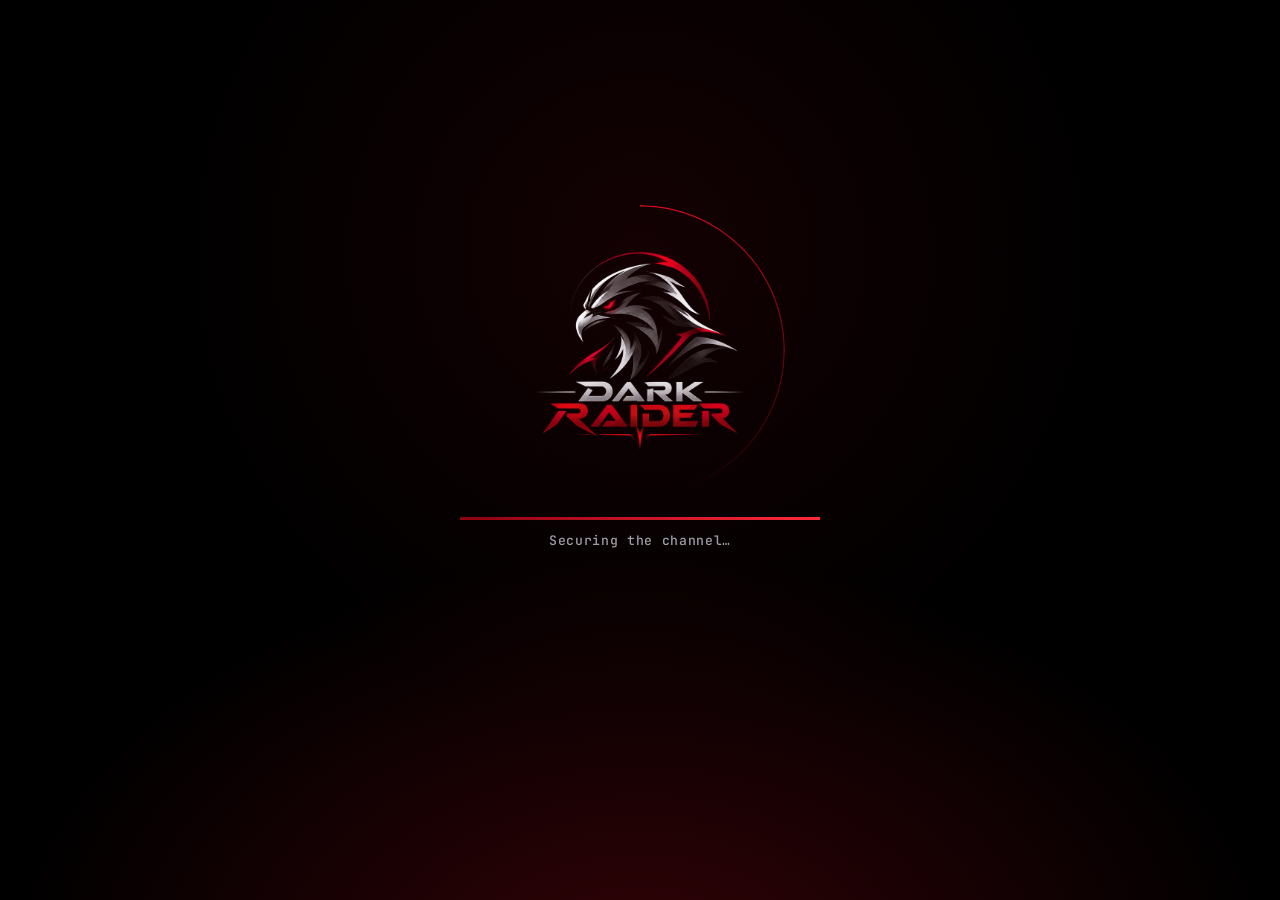
<file: index.html>
<!doctype html><html lang="en" class="locked"><head><meta charset="utf-8"><meta name="viewport" content="width=device-width,initial-scale=1">
<meta name="theme-color" content="#050506"><meta name="robots" content="noindex,nofollow"><link rel="icon" href="favicon.ico" sizes="any"><link rel="icon" type="image/png" sizes="32x32" href="assets/favicon-32.png"><link rel="icon" type="image/png" sizes="192x192" href="assets/favicon-192.png"><link rel="apple-touch-icon" href="assets/apple-touch-icon.png">
<link rel="preconnect" href="https://fonts.googleapis.com"><link rel="preconnect" href="https://fonts.gstatic.com" crossorigin>
<link href="https://fonts.googleapis.com/css2?family=Chakra+Petch:wght@500;600;700&family=Manrope:wght@400;500;600;700&family=JetBrains+Mono:wght@400;500&display=swap" rel="stylesheet">
<link rel="stylesheet" href="css/style.css">
<title>Dark Raider HQ</title>
<meta name="description" content="Private control room for the Dark Raider server.">
</head>
<body data-page="home"><main>
<section class="hero"><div class="wrap">
 <div class="hero-copy">
  <img class="hero-logo" src="assets/logo.png" alt="Dark Raider emblem">
  <span class="pill" data-status><span class="dot"></span><span data-status-text>Checking…</span></span>
  <h1>Welcome back, raider.</h1>
  <p class="lead">Our private control room. Check on the bot, run team mode and keep the soundboard in line.</p>
  <div class="btns"><a class="btn primary" href="control.html">Open control panel</a><a class="btn" href="commands.html">Commands</a></div>
 </div>
 <div class="hud" data-state="unknown" aria-label="Live bot summary">
  <div class="radar" aria-hidden="true"><i></i><i></i><i></i></div>
  <div class="hud-top"><span class="live"><span class="dot"></span><span data-status-text>Checking…</span></span><span data-stat="checked"></span></div>
  <div class="hud-nums"><div><b data-stat="servers">–</b><span>Servers</span></div><div><b data-stat="online">–</b><span>Members online</span></div></div>
  <div class="meter" role="img" aria-label="Share of members online"><span data-bar></span></div>
  <p class="meter-label"><span data-stat="pct">–</span>% of <span data-stat="members">–</span> members are online</p>
  <dl class="hud-foot"><div><dt>Status</dt><dd data-status-text>–</dd></div><div><dt>Latency</dt><dd data-stat="ping">–</dd></div><div><dt>Uptime</dt><dd data-stat="uptime">–</dd></div></dl>
 </div>
</div></section>

<section style="padding-top:20px"><div class="wrap"><div class="bento">
 <a class="card go" href="control.html"><span class="ic">🎛️</span><h3>Control center</h3><p>Message channels, team mode and soundboard blocks.</p></a>
 <a class="card go" href="commands.html"><span class="ic">⌨️</span><h3>Commands</h3><p>Search every command and copy it in one click.</p></a>
 <a class="card go" href="docs.html"><span class="ic">📖</span><h3>Docs</h3><p>Setup notes, permissions and troubleshooting.</p></a>
</div></div></section>

<section id="features"><div class="wrap">
 <div class="sec-head"><h2>What the bot does</h2><p>Everything Dark Raider handles for our server.</p></div>
 <div class="bento" id="features-grid"></div>
</div></section>

<section id="team" style="padding-top:20px"><div class="wrap">
 <div class="sec-head"><h2>FPS team mode in four steps</h2><p>Split one voice channel into two private squads, then merge everyone back when the match ends. Admin only.</p></div>
 <div class="flow">
  <div><h3>Pick the channel</h3><p><code>/team setup</code> links the voice channel you play in.</p></div>
  <div><h3>Assign players</h3><p><code>/team assign</code>, or <code>/team panel on</code> so players choose.</p></div>
  <div><h3>Go live</h3><p><code>/team on</code> creates two private channels and moves each team.</p></div>
  <div><h3>Match over</h3><p><code>/team off</code> moves everyone back and deletes the temp channels.</p></div>
 </div>
</div></section>
</main>
<script src="js/config.js"></script><script src="js/data.js"></script><script src="js/layout.js"></script><script src="js/gate.js"></script><script src="js/main.js"></script></body></html>
</file>
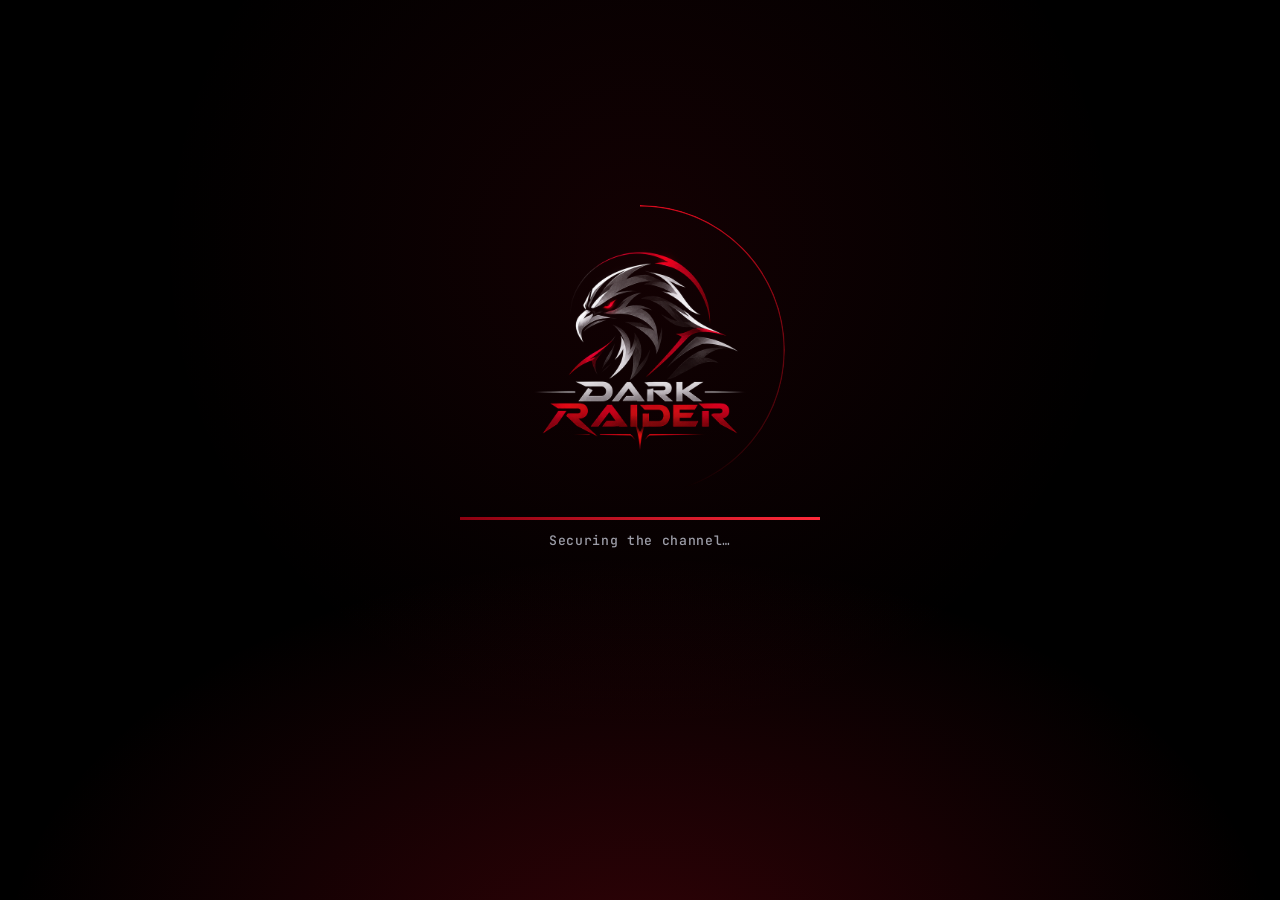
<file: commands.html>
<!doctype html><html lang="en" class="locked"><head><meta charset="utf-8"><meta name="viewport" content="width=device-width,initial-scale=1">
<meta name="theme-color" content="#050506"><meta name="robots" content="noindex,nofollow"><link rel="icon" href="favicon.ico" sizes="any"><link rel="icon" type="image/png" sizes="32x32" href="assets/favicon-32.png"><link rel="icon" type="image/png" sizes="192x192" href="assets/favicon-192.png"><link rel="apple-touch-icon" href="assets/apple-touch-icon.png">
<link rel="preconnect" href="https://fonts.googleapis.com"><link rel="preconnect" href="https://fonts.gstatic.com" crossorigin>
<link href="https://fonts.googleapis.com/css2?family=Chakra+Petch:wght@500;600;700&family=Manrope:wght@400;500;600;700&family=JetBrains+Mono:wght@400;500&display=swap" rel="stylesheet">
<link rel="stylesheet" href="css/style.css">
<title>Commands – Dark Raider</title>
<meta name="description" content="Private control room for the Dark Raider server.">
</head>
<body data-page="commands"><main>
<div class="page-head"><div class="wrap"><div><h1>Commands</h1><p>Type <code>/</code> in any channel to see them. Admin commands need Administrator or your admin role.</p></div></div></div>
<section style="padding-top:28px"><div class="wrap">
 <div class="cmd-tools"><input class="search" id="cmd-search" type="search" placeholder="Search commands" aria-label="Search commands"><div class="chips" id="cmd-groups" role="group" aria-label="Filter by group"></div></div>
 <div id="commands-list"></div>
 <p class="muted" style="margin-top:8px">The classic <code>!raider</code> prefix also works for rank, leaderboard, voicestats, dashboard, team, setchannel and help.</p>
</div></section></main>
<script src="js/config.js"></script><script src="js/data.js"></script><script src="js/layout.js"></script><script src="js/gate.js"></script><script src="js/main.js"></script></body></html>
</file>
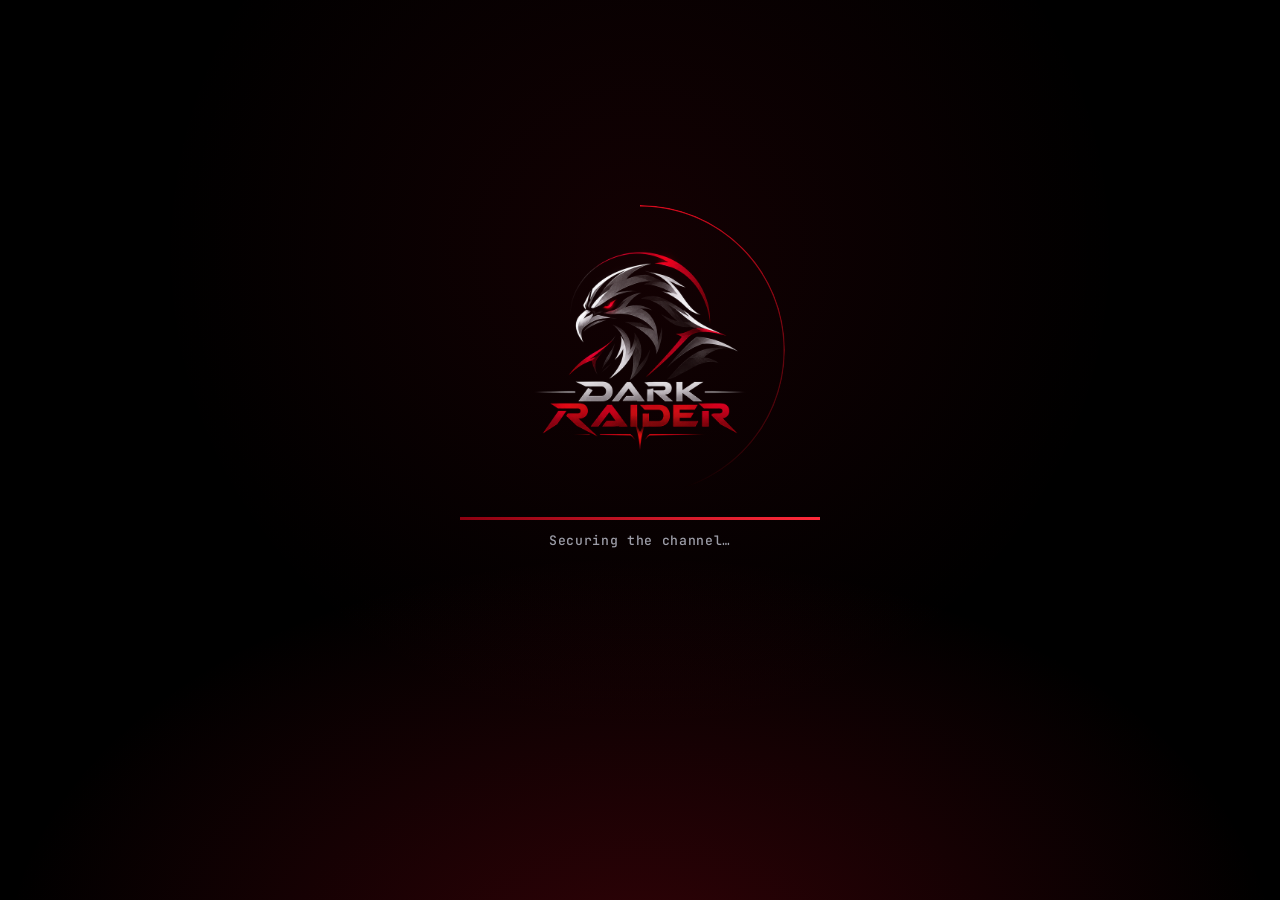
<file: control.html>
<!doctype html><html lang="en" class="locked"><head><meta charset="utf-8"><meta name="viewport" content="width=device-width,initial-scale=1">
<meta name="theme-color" content="#050506"><meta name="robots" content="noindex,nofollow"><link rel="icon" href="favicon.ico" sizes="any"><link rel="icon" type="image/png" sizes="32x32" href="assets/favicon-32.png"><link rel="icon" type="image/png" sizes="192x192" href="assets/favicon-192.png"><link rel="apple-touch-icon" href="assets/apple-touch-icon.png">
<link rel="preconnect" href="https://fonts.googleapis.com"><link rel="preconnect" href="https://fonts.gstatic.com" crossorigin>
<link href="https://fonts.googleapis.com/css2?family=Chakra+Petch:wght@500;600;700&family=Manrope:wght@400;500;600;700&family=JetBrains+Mono:wght@400;500&display=swap" rel="stylesheet">
<link rel="stylesheet" href="css/style.css">
<title>Control center – Dark Raider</title>
<meta name="description" content="Private control room for the Dark Raider server.">
</head>
<body data-page="control"><main>
<div class="page-head"><div class="wrap"><div><h1>Control center</h1><p>See how the bot is doing, who runs it, and change server settings. Changes apply right away.</p></div><span class="checked" data-stat="checked"></span></div></div>
<div class="wrap">
 <div class="stats" aria-label="Bot status">
  <div class="tile"><span>Status</span><b data-stat="status">…</b></div>
  <div class="tile"><span>Servers</span><b data-stat="servers">–</b></div>
  <div class="tile"><span>Total members</span><b data-stat="members">–</b></div>
  <div class="tile"><span>Online now</span><b data-stat="online">–</b></div>
  <div class="tile"><span>Latency</span><b data-stat="ping">–</b></div>
  <div class="tile"><span>Uptime</span><b data-stat="uptime">–</b></div>
 </div>

 <div class="cc">
  <div>
   <div class="card" id="p-login" hidden><h3>Connect to the bot</h3><p>Use the bot’s passkey to unlock the controls.</p><label for="p-key">Passkey</label><input id="p-key" type="password" autocomplete="current-password"><div class="btns" style="margin-top:20px"><button class="btn primary" id="p-go" type="button">Connect</button></div></div>
   <div id="p-app" hidden>
    <div class="card toolbar"><div><label for="p-guild">Server</label><select id="p-guild"></select></div><button class="btn" id="p-refresh" type="button">Refresh</button></div>
    <div class="seg" role="tablist"><button class="on" data-tab="channels" type="button" role="tab" aria-selected="true">Channels</button><button data-tab="team" type="button" role="tab" aria-selected="false">Team mode</button><button data-tab="sound" type="button" role="tab" aria-selected="false">Soundboard</button></div>

    <div class="card" id="tab-channels"><h3>Message channels</h3><p style="margin-bottom:18px">Choose where each type of bot message is posted.</p><div id="p-rows"></div></div>

    <div class="card" id="tab-team" hidden>
     <h3>Team mode</h3><p>Split one voice channel into two private squads.</p>
     <div class="set vc" style="margin-top:14px"><label for="t-vc">Voice channel to split</label><button class="btn sm" id="t-set" type="button">Set channel</button><select id="t-vc"></select></div>
     <div class="switch"><div><b>Team mode <span class="state" id="t-state">OFF</span></b><small>Moves each team into its own private channel.</small></div><div class="btns" style="margin:0;gap:6px"><button class="btn sm" id="t-on" type="button">On</button><button class="btn sm" id="t-off" type="button">Off</button></div></div>
     <div class="switch"><div><b>Self-select panel <span class="state" id="t-pstate">OFF</span></b><small>Players pick Team 1, Team 2 or All with buttons.</small></div><div class="btns" style="margin:0;gap:6px"><button class="btn sm" id="t-pon" type="button">On</button><button class="btn sm" id="t-poff" type="button">Off</button></div></div>
     <div class="two"><div class="team-box t1"><b>Team 1 <span id="t-c1" class="muted">0</span></b><div id="t-1" class="names"></div></div><div class="team-box t2"><b>Team 2 <span id="t-c2" class="muted">0</span></b><div id="t-2" class="names"></div></div></div>
     <label for="t-q">Add a player</label><input id="t-q" autocomplete="off" placeholder="Search members by name"><div id="t-res"></div>
    </div>

    <div class="card" id="tab-sound" hidden>
     <h3>Soundboard control</h3><p>Block Soundboard and external sounds for one member.</p>
     <label for="s-ch">Voice channels (hold Ctrl or Cmd to pick several, or leave empty for all)</label><select id="s-ch" multiple size="4"></select>
     <label for="s-q">Member</label><input id="s-q" autocomplete="off" placeholder="Search members by name"><div id="s-res"></div>
     <h3 style="margin-top:26px">Currently restricted</h3><div id="s-list"></div>
    </div>
   </div>
  </div>

  <aside class="cc-side">
   <div class="card" id="snapshot" hidden><h3>Server snapshot</h3><div class="snap" id="snap"></div></div>
   <div class="card"><h3>Owner &amp; admins</h3><div id="staff-grid"></div></div>
  </aside>
 </div>
</div></main>
<script src="js/config.js"></script><script src="js/data.js"></script><script src="js/layout.js"></script><script src="js/gate.js"></script><script src="js/main.js"></script><script src="js/panel.js"></script></body></html>
</file>
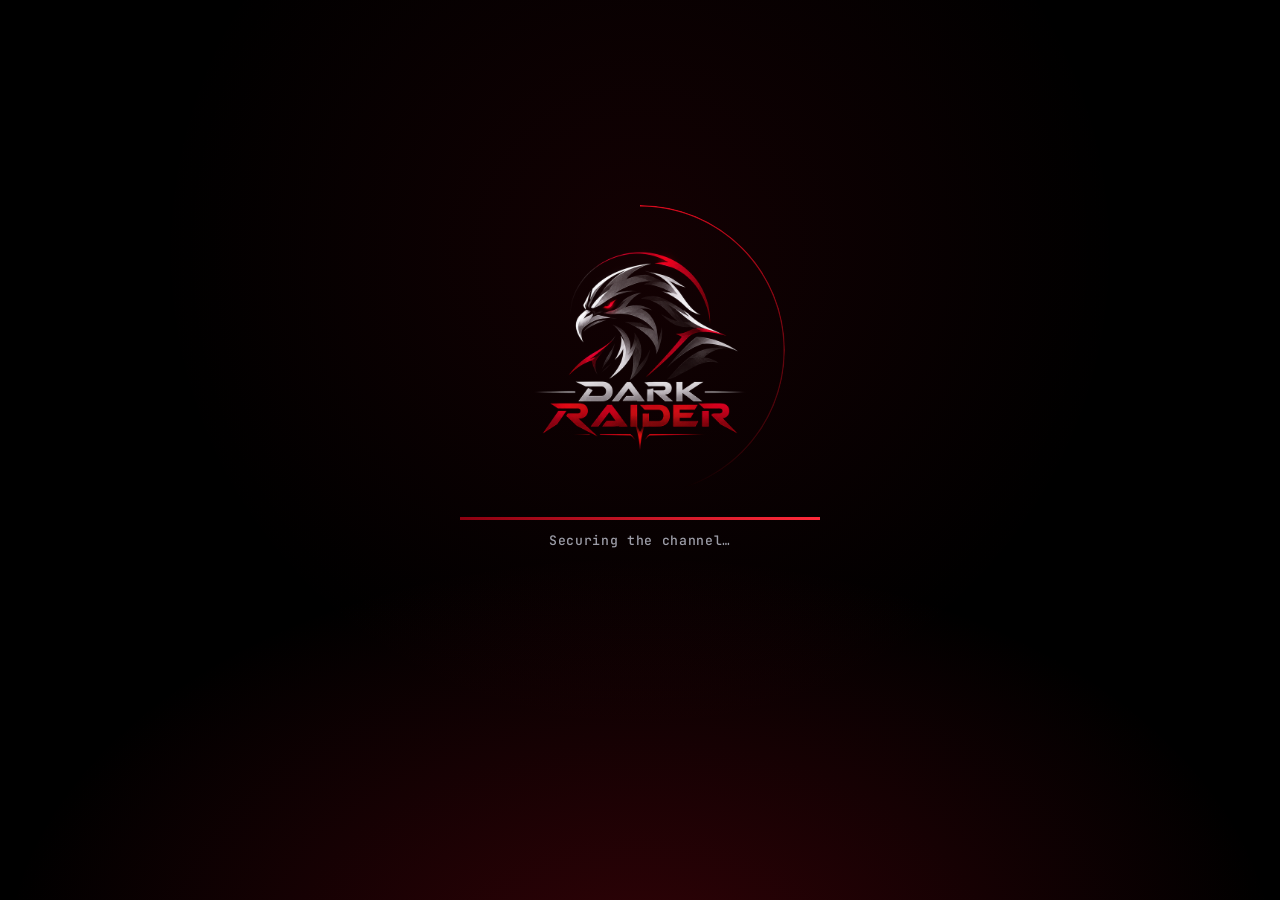
<file: docs.html>
<!doctype html><html lang="en" class="locked"><head><meta charset="utf-8"><meta name="viewport" content="width=device-width,initial-scale=1">
<meta name="theme-color" content="#050506"><meta name="robots" content="noindex,nofollow"><link rel="icon" href="favicon.ico" sizes="any"><link rel="icon" type="image/png" sizes="32x32" href="assets/favicon-32.png"><link rel="icon" type="image/png" sizes="192x192" href="assets/favicon-192.png"><link rel="apple-touch-icon" href="assets/apple-touch-icon.png">
<link rel="preconnect" href="https://fonts.googleapis.com"><link rel="preconnect" href="https://fonts.gstatic.com" crossorigin>
<link href="https://fonts.googleapis.com/css2?family=Chakra+Petch:wght@500;600;700&family=Manrope:wght@400;500;600;700&family=JetBrains+Mono:wght@400;500&display=swap" rel="stylesheet">
<link rel="stylesheet" href="css/style.css">
<title>Docs – Dark Raider</title>
<meta name="description" content="Private control room for the Dark Raider server.">
</head><body data-page="docs"><main>
<div class="wrap docs">
<aside class="side" aria-label="Docs menu">
 <a href="#intro">Introduction</a><a href="#setup">Setup</a><a href="#config">Configuration</a><a href="#levels">Levels &amp; XP</a><a href="#voice">Voice tracking</a><a href="#team">Team mode</a><a href="#soundboard">Soundboard control</a><a href="#messages">Welcome &amp; boost</a><a href="#control">Control panel</a><a href="#commands">All commands</a><a href="#hosting">Hosting</a><a href="#help">Troubleshooting</a>
</aside>
<article class="doc">
<section id="intro"><h1>Documentation</h1>
 <p><span data-name>Dark Raider</span> is a Discord bot for gaming communities. It tracks chat and voice activity, rewards members with levels, and can split a voice channel into two isolated teams.</p>
 <p><span class="pill" data-status><span class="dot"></span>Bot status: <span data-status-text>Checking…</span></span></p></section>

<section id="setup"><h2>Setup</h2>
 <h3>1. Create the bot</h3>
 <ol><li>Open the <a href="https://discord.com/developers/applications" >Discord Developer Portal</a> and click <b>New Application</b>.</li>
 <li>Go to the <b>Bot</b> tab and add a bot.</li>
 <li>Turn on <b>Server Members</b>, <b>Message Content</b> and <b>Presence</b> intents.</li>
 <li>Copy the bot token. Never share it.</li></ol>
 <h3>2. Invite it</h3>
 <p>Use the <a data-invite href="#" >invite link</a>. It asks for Administrator, which team mode needs to move members and manage channels.</p>
 <h3>3. Configure and run</h3>
 <pre><code>cp .env.example .env   # add DISCORD_TOKEN, channel IDs, role IDs
npm install
npm start</code></pre>
 <p class="note">To copy IDs, enable Developer Mode (Settings → Advanced), then right-click a channel or role and choose Copy ID.</p></section>

<section id="config"><h2>Configuration</h2>
 <p>Choose where each message type is posted with <code>/setchannel &lt;type&gt; &lt;channel&gt;</code>. Changes apply immediately.</p>
 <div class="table-wrap"><table><tr><th>Type</th><th>What it controls</th></tr>
 <tr><td><code>welcome</code></td><td>New member greeting</td></tr><tr><td><code>boost</code></td><td>Server boost thank-you</td></tr>
 <tr><td><code>levelup</code></td><td>Chat level-up announcements</td></tr><tr><td><code>voice</code></td><td>Voice level-ups and session summaries</td></tr>
 <tr><td><code>dashboard</code></td><td>Dashboard messages</td></tr></table></div>
 <p>Commands marked admin work for members with Administrator or the role set as <code>ADMIN_ROLE_ID</code>.</p></section>

<section id="levels"><h2>Levels &amp; XP</h2>
 <p>Members earn XP for chat messages, with a 1 minute cooldown so spamming doesn’t help. Reaching the next level takes <code>100 × (level + 1)²</code> XP, so each level needs more than the last.</p>
 <ul><li><code>/rank</code> shows your level and progress.</li><li><code>/leaderboard</code> lists the top 10, sorted by level then XP.</li><li><code>/dashboard</code> opens buttons for rank, leaderboard and team status.</li></ul></section>

<section id="voice"><h2>Voice tracking</h2>
 <p>Every minute in a voice channel earns XP: 8 XP/min to start, doubling every time one continuous sitting doubles in length (16 at 10 min, 32 at 20, 64 at 40, 128 at 80, with no limit). Switching channels or reconnecting within 2 minutes keeps the sitting going. When a member leaves, the bot posts a summary with time spent, members in the channel and XP earned. <code>/voicestats</code> shows your current sitting and past sessions (the last 500 per server are kept).</p></section>

<section id="team"><h2>FPS team mode</h2>
 <p>Admins can split one voice channel into two teams that only hear their own squad.</p>
 <ol><li><code>/team setup</code> and pick the voice channel.</li><li>Assign players with <code>/team assign</code>, or run <code>/team panel on</code> to post buttons (Team 1, Team 2, All) so players choose.</li><li><code>/team on</code> creates two private channels under a “RAIDER TEAMS” category and moves each team in.</li><li><code>/team off</code> moves everyone back and deletes the temporary channels.</li></ol>
 <p class="note">The bot needs Manage Channels, Move Members and Manage Permissions. The Administrator invite covers all three.</p></section>

<section id="soundboard"><h2>Soundboard control</h2>
 <p>Stop one member from using the voice Soundboard, without changing anything else about them.</p>
 <pre><code>/soundboard-block @member [channel1..channel5]
/soundboard-unblock @member [channel1..channel5]
/soundboard-status @member</code></pre>
 <p>The bot adds a member-specific overwrite that denies <b>Use Soundboard</b> and <b>Use External Sounds</b>. Leave the channel options empty to block every voice channel, including ones created later. Use <code>/soundboard-status</code> to see where a member is restricted and who set it.</p>
 <p class="note">The server owner and anyone with Administrator bypass channel permissions, so they can’t be restricted. You also can’t restrict someone whose top role is equal to or above yours. These commands are slash-only.</p></section>

<section id="messages"><h2>Welcome &amp; boost messages</h2>
 <p>New members get a welcome message in the welcome channel. When someone boosts the server, the bot posts a thank-you and can grant a boost reward role. The bot’s status also rotates every 40 seconds (for example “Raider | Ready to Battle”).</p></section>

<section id="control"><h2>Control panel</h2>
 <p>The <a href="control.html">Control page</a> lets admins change settings from the browser instead of Discord. It shows the bot’s live status, the owner and admins, and controls for message channels, team mode and the soundboard.</p>
 <ul><li><b>Channels:</b> pick where welcome, boost, level-up, voice and dashboard messages go.</li><li><b>Team mode:</b> choose the voice channel, assign players, and switch team mode or the self-select panel on and off.</li><li><b>Soundboard:</b> block or unblock a member in chosen voice channels, and see who is restricted.</li></ul>
 <p class="note">The panel signs in with the bot’s <code>PANEL_PASSKEY</code>, which must be the same passkey as this site’s.</p></section>

<section id="commands"><h2>All commands</h2>
 <p>Every command, with search and one-click copy, lives on the <a href="commands.html">Commands page</a>.</p>
 <p>The classic <code>!raider</code> prefix also works for rank, leaderboard, voicestats, dashboard, team, setchannel and help.</p></section>

<section id="hosting"><h2>Hosting</h2>
 <p>For 24/7 uptime run the bot on Railway, Render, or a VPS with <code>pm2 start index.js</code>. To power the live status on this site, add <code>bot-status-server.js</code> to the bot and set <code>status.mode</code> to <code>"api"</code> in <code>js/config.js</code>.</p></section>

<section id="help"><h2>Troubleshooting</h2>
 <div class="table-wrap"><table><tr><th>Problem</th><th>Fix</th></tr>
 <tr><td>Slash commands don’t appear</td><td>Re-invite with the <code>applications.commands</code> scope and wait a minute.</td></tr>
 <tr><td>Team mode can’t move members</td><td>Give the bot Administrator, and place its role above the members it moves.</td></tr>
 <tr><td>Soundboard block says “missing permissions”</td><td>The bot role needs Manage Permissions in those channels.</td></tr>
 <tr><td>Soundboard block has no effect</td><td>The member is the owner or has Administrator.</td></tr>
 <tr><td>No XP or messages</td><td>Check intents are enabled and channels are set with <code>/setchannel</code>.</td></tr>
 <tr><td>Site shows “Status unavailable”</td><td>Check <code>status.apiUrl</code> in <code>js/config.js</code> and that the bot host is running.</td></tr></table></div></section>
</article>
</div></main>
<script src="js/config.js"></script><script src="js/data.js"></script><script src="js/layout.js"></script><script src="js/gate.js"></script><script src="js/main.js"></script></body></html>
</file>
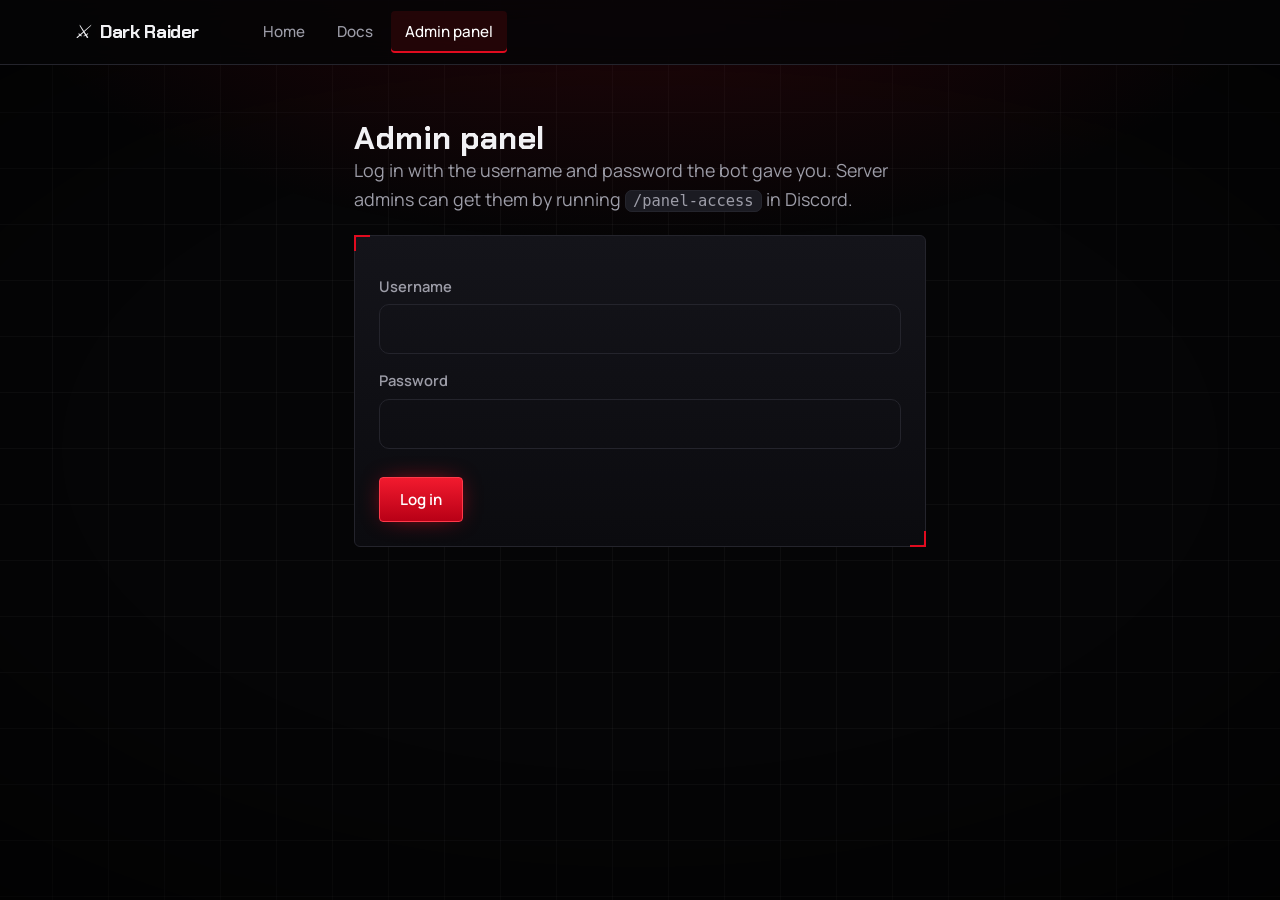
<file: panel.html>
<!doctype html><html lang="en"><head><meta charset="utf-8"><meta name="viewport" content="width=device-width,initial-scale=1">
<meta name="robots" content="noindex">
<link rel="preconnect" href="https://fonts.googleapis.com"><link rel="preconnect" href="https://fonts.gstatic.com" crossorigin>
<link href="https://fonts.googleapis.com/css2?family=Chakra+Petch:wght@500;600;700&family=Manrope:wght@400;500;600;700&display=swap" rel="stylesheet">
<link rel="stylesheet" href="css/style.css"><title>Admin panel – Dark Raider</title>
<style>.panel{max-width:620px;margin:56px auto}.panel .card{margin-top:20px}.panel label{display:block;margin:14px 0 6px;font-weight:600;font-size:.92rem}
.panel input,.panel select{width:100%;padding:11px 14px;border-radius:10px;border:1px solid var(--line);background:var(--panel2);color:var(--text);font:inherit}
.set{display:grid;grid-template-columns:1fr auto;gap:10px;align-items:end}.set label{grid-column:1/-1;margin-bottom:0}
#msg{margin-top:16px;min-height:1.5em;color:var(--mute)}#msg.err{color:var(--bad)}#msg.ok{color:var(--ok)}[hidden]{display:none!important}</style></head><body>
<header class="nav"><div class="wrap"><a class="logo" href="index.html"><i>⚔</i><span data-name>Dark Raider</span></a>
<nav><a href="index.html">Home</a><a href="docs.html">Docs</a><a href="panel.html" aria-current="page">Admin panel</a></nav><button class="menu-btn" aria-label="Menu">☰</button></div></header>
<main class="wrap panel">
 <section id="login" style="padding:0"><h1 style="font-size:2rem">Admin panel</h1>
  <p class="lead">Log in with the username and password the bot gave you. Server admins can get them by running <code>/panel-access</code> in Discord.</p>
  <div class="card"><label for="u">Username</label><input id="u" autocomplete="username"><label for="p">Password</label><input id="p" type="password" autocomplete="current-password">
  <div class="btns"><button class="btn primary" id="go">Log in</button></div></div></section>
 <section id="app" hidden style="padding:0"><div style="display:flex;justify-content:space-between;align-items:center;gap:12px;flex-wrap:wrap">
  <h1 style="font-size:2rem" id="gname">Server</h1><button class="btn" id="out">Log out</button></div>
  <div class="card"><h3>Message channels</h3><div id="rows"></div></div>
  <div class="card"><h3>Change password</h3><label for="np">New password (10+ characters)</label><input id="np" type="password" autocomplete="new-password">
  <div class="btns"><button class="btn" id="pw">Update password</button></div></div></section>
 <p id="msg" role="status"></p>
</main>
<script src="js/config.js"></script><script src="js/panel.js"></script></body></html>
</file>
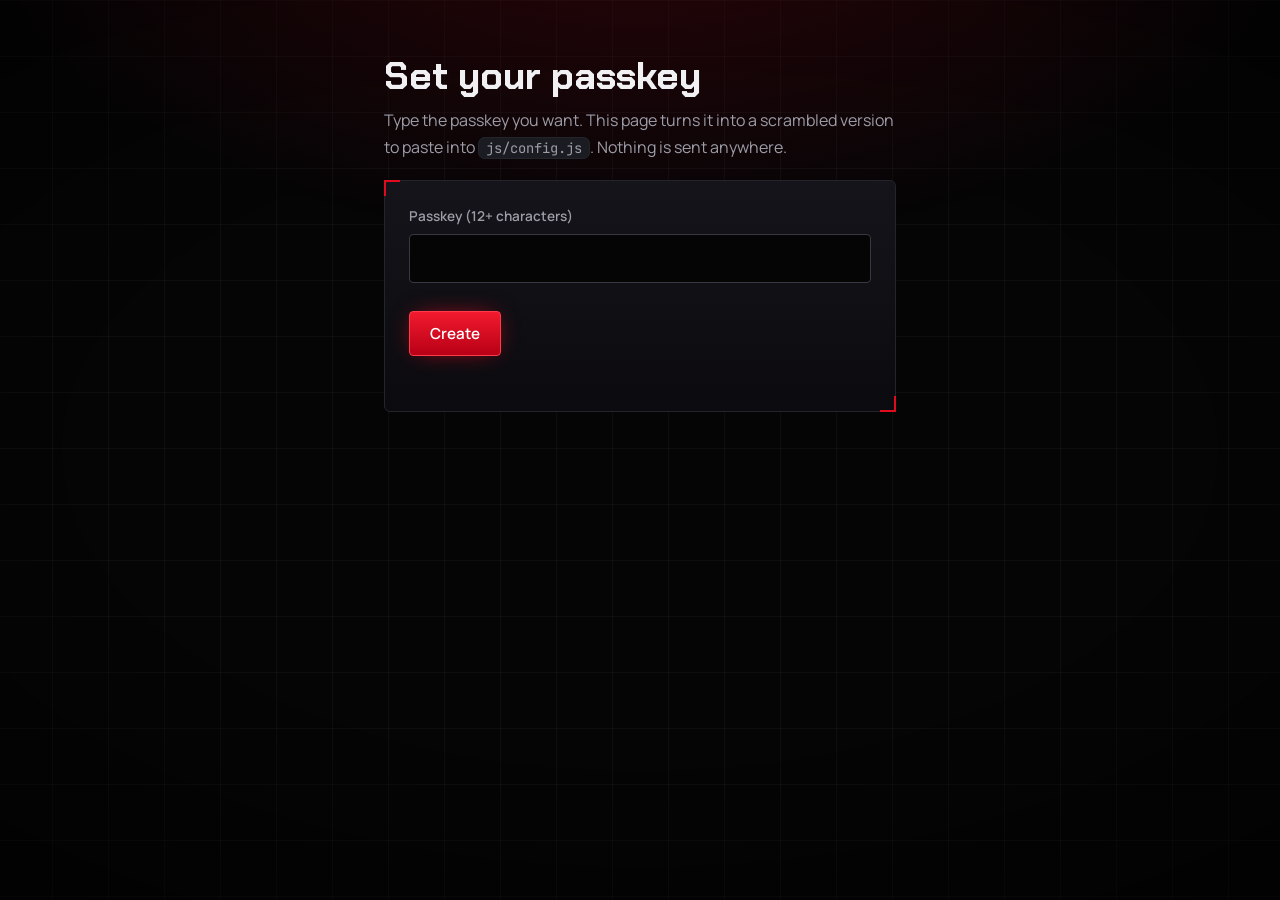
<file: set-passkey.html>
<!doctype html><html lang="en"><head><meta charset="utf-8"><meta name="viewport" content="width=device-width,initial-scale=1"><meta name="robots" content="noindex"><meta name="theme-color" content="#050506"><meta name="robots" content="noindex,nofollow"><link rel="icon" href="favicon.ico" sizes="any"><link rel="icon" type="image/png" sizes="32x32" href="assets/favicon-32.png"><link rel="icon" type="image/png" sizes="192x192" href="assets/favicon-192.png"><link rel="apple-touch-icon" href="assets/apple-touch-icon.png">
<link href="https://fonts.googleapis.com/css2?family=Chakra+Petch:wght@500;600;700&family=Manrope:wght@400;500;600;700&family=JetBrains+Mono:wght@400;500&display=swap" rel="stylesheet"><link rel="stylesheet" href="css/style.css"><title>Set passkey</title></head><body>
<main class="wrap" style="max-width:560px;padding:56px 24px">
<h1 style="font-size:2.4rem;margin-bottom:10px">Set your passkey</h1>
<p class="lead" style="font-size:1rem">Type the passkey you want. This page turns it into a scrambled version to paste into <code>js/config.js</code>. Nothing is sent anywhere.</p>
<div class="card" style="margin-top:20px"><label for="p" style="margin-top:0">Passkey (12+ characters)</label><input id="p" type="text" autocomplete="off">
<div class="btns"><button class="btn primary" id="go">Create</button></div>
<div id="res" hidden><label>Paste this line into config.js</label><pre><code id="line"></code></pre><button class="btn" id="cp">Copy</button></div><p id="gmsg"></p></div></main>
<script>
const hex=b=>[...new Uint8Array(b)].map(x=>x.toString(16).padStart(2,'0')).join('');
document.getElementById('go').onclick=async()=>{
 const p=document.getElementById('p').value,m=document.getElementById('gmsg');
 if(p.length<12){m.textContent='Use at least 12 characters.';m.className='err';return}
 if(!crypto.subtle){m.textContent='Open this page over https or localhost.';m.className='err';return}
 const salt=crypto.getRandomValues(new Uint8Array(16)),key=await crypto.subtle.importKey('raw',new TextEncoder().encode(p),'PBKDF2',false,['deriveBits']);
 const h=hex(await crypto.subtle.deriveBits({name:'PBKDF2',hash:'SHA-256',salt,iterations:200000},key,256));
 document.getElementById('line').textContent='passkeyHash: "'+hex(salt)+':'+h+'",';
 document.getElementById('res').hidden=false;m.textContent='';
};
document.getElementById('cp').onclick=()=>navigator.clipboard.writeText(document.getElementById('line').textContent);
</script></body></html>
</file>
<file: css/style.css>
/* ───────── Dark Raider · design tokens (change colours & fonts here) ───────── */
:root{
  --bg:#050506; --s1:#0d0d11; --s2:#131318; --s3:#1b1b22;
  --line:#24242c; --line2:#383843;
  --text:#f1f1f4; --mute:#9d9da8;
  --ember:#e10b1f; --ember-d:#b80016; --signal:#46e0b8; --violet:#c4c8d4; --bad:#ff5d6c;
  --r-lg:10px; --r:6px; --r-sm:4px;
  --head:'Chakra Petch',system-ui,sans-serif;
  --body:'Manrope',system-ui,sans-serif;
  --mono:'JetBrains Mono',ui-monospace,Menlo,monospace;
  color-scheme:dark;
}
*{box-sizing:border-box;margin:0}
html{scroll-behavior:smooth;scroll-padding-top:88px}
body{background:var(--bg);color:var(--text);font:16px/1.65 var(--body);-webkit-font-smoothing:antialiased;min-height:100vh;
  background-image:linear-gradient(var(--line) 1px,transparent 1px),linear-gradient(90deg,var(--line) 1px,transparent 1px);
  background-size:56px 56px;background-position:center top;background-attachment:fixed}
body::before{content:"";position:fixed;inset:0;z-index:-1;pointer-events:none;background:radial-gradient(70rem 40rem at 50% -10%,transparent 0,var(--bg) 70%),linear-gradient(var(--bg) 0,#050506e6 100%)}
a{color:inherit;text-decoration:none}
:focus-visible{outline:2px solid var(--violet);outline-offset:3px;border-radius:6px}
.wrap{max-width:1180px;margin:0 auto;padding:0 24px}
h1,h2,h3{font-family:var(--head);line-height:1.08;letter-spacing:-.02em;font-weight:700}
h1{font-size:clamp(2.4rem,5.6vw,4.2rem);font-weight:800;letter-spacing:-.035em}
h2{font-size:clamp(1.7rem,3.4vw,2.4rem);margin-bottom:10px}
h3{font-size:1.1rem;margin-bottom:6px}
p.lead{color:var(--mute);max-width:52ch;font-size:1.12rem}
code,pre,.mono{font-family:var(--mono)}
code{font-size:.86em;background:var(--s3);border:1px solid var(--line);padding:1px 7px;border-radius:7px}
section{padding:68px 0}
.sec-head{margin-bottom:32px}
.sec-head p{color:var(--mute);max-width:58ch}
.sec-head.row{display:flex;justify-content:space-between;align-items:end;gap:20px;flex-wrap:wrap}
.muted{color:var(--mute)}

/* gate */
html.locked body>*:not(#gate):not(script):not(#toast){display:none!important}
html:not(.locked) #gate{display:none}
#gate{position:fixed;inset:0;display:grid;place-items:center;padding:24px;background:radial-gradient(50rem 30rem at 50% 0,#e10b1f1f,transparent),var(--bg);z-index:100}
#gate .box{width:100%;max-width:400px;padding:32px}
#gate .brand{display:flex;align-items:center;gap:12px;font:800 1.5rem var(--head);margin-bottom:6px}
#gmsg{min-height:1.4em;margin-top:14px;font-size:.9rem;color:var(--mute)}
#gmsg.err{color:var(--bad)}#gmsg.ok{color:var(--signal)}

/* nav */
header.nav{position:sticky;top:0;z-index:30;background:#050506d9;backdrop-filter:blur(14px);border-bottom:1px solid var(--line)}
.nav .wrap{display:flex;align-items:center;gap:22px;height:68px}
.logo{font:800 1.15rem var(--head);display:flex;align-items:center;gap:10px;letter-spacing:-.02em}
.logo svg{display:block}
.nav nav{display:flex;gap:4px;margin-left:28px}
.nav nav a{padding:8px 14px;border-radius:999px;color:var(--mute);font-weight:500;font-size:.95rem;transition:color .15s,background .15s}
.nav nav a:hover{color:var(--text)}
.nav nav a[aria-current]{color:var(--text);background:var(--s3)}
.nav .right{margin-left:auto;display:flex;align-items:center;gap:12px}
.menu-btn{display:none;background:none;border:1px solid var(--line2);color:var(--text);border-radius:10px;width:42px;height:42px;font-size:1.2rem;cursor:pointer}

/* buttons & pills */
.btn{display:inline-flex;align-items:center;justify-content:center;gap:8px;padding:11px 20px;border-radius:var(--r-sm);font:600 .95rem var(--body);border:1px solid var(--line2);background:var(--s2);cursor:pointer;color:var(--text);transition:border-color .15s,background .15s,transform .15s}
.btn:hover{border-color:var(--mute);background:var(--s3)}
.btn:active{transform:translateY(1px)}
.btn.primary{background:var(--ember);border-color:var(--ember);color:#fff}
.btn.primary:hover{background:var(--ember-d);border-color:var(--ember-d)}
.btn.sm{padding:7px 13px;font-size:.85rem}
.btn.ghost{background:transparent}
.btn[aria-pressed=true]{background:var(--text);color:var(--bg);border-color:var(--text)}
.btn:disabled{opacity:.5;cursor:not-allowed}
.btns{display:flex;gap:12px;flex-wrap:wrap;margin-top:28px}
.pill{display:inline-flex;align-items:center;gap:8px;padding:6px 14px;border-radius:999px;border:1px solid var(--line2);background:var(--s1);font-size:.85rem;font-weight:600;color:var(--mute)}
.dot{width:8px;height:8px;border-radius:50%;background:var(--mute);flex:none}
.pill.online{color:var(--signal);border-color:#46e0b855}.pill.online .dot{background:var(--signal);box-shadow:0 0 0 0 #46e0b899;animation:ping 2s infinite}
.pill.offline{color:var(--bad);border-color:#ff5d6c55}.pill.offline .dot{background:var(--bad)}
@keyframes ping{70%{box-shadow:0 0 0 8px #46e0b800}100%{box-shadow:0 0 0 0 #46e0b800}}
.tag{display:inline-block;margin-left:10px;padding:2px 10px;border-radius:999px;background:#e10b1f22;color:var(--ember);font:600 .75rem var(--body);vertical-align:middle}
.tag.alt{background:#c4c8d422;color:var(--violet)}

/* cards & forms */
.card{background:var(--s1);border:1px solid var(--line);border-radius:var(--r);padding:24px}
.card p{color:var(--mute)}
label{display:block;margin:16px 0 6px;font-size:.85rem;font-weight:600;color:var(--mute)}
input,select{width:100%;background:var(--bg);border:1px solid var(--line2);color:var(--text);border-radius:var(--r-sm);padding:11px 14px;font:inherit;font-size:.95rem}
input:focus,select:focus{outline:2px solid var(--violet);outline-offset:1px;border-color:transparent}
select[multiple]{padding:6px}
.search{max-width:none}

/* ───── home ───── */
.hero{padding:72px 0 40px}
.hero .wrap{display:grid;grid-template-columns:1.05fr .95fr;gap:56px;align-items:center}
.hero .pill{margin-bottom:22px}
.hero h1{margin-bottom:20px}
.hud{position:relative;overflow:hidden;background:linear-gradient(160deg,var(--s2),var(--s1));border:1px solid var(--line2);border-radius:var(--r-lg);padding:26px 28px 24px;box-shadow:0 30px 80px -30px #e10b1f40}
.hud-top{display:flex;justify-content:space-between;align-items:center;font-size:.8rem;color:var(--mute);position:relative;z-index:1}
.live{display:inline-flex;align-items:center;gap:8px;font-weight:700;color:var(--text)}
.hud[data-state=online] .live .dot{background:var(--signal);animation:ping 2s infinite}
.hud[data-state=offline] .live .dot{background:var(--bad)}
.radar{position:absolute;right:-90px;top:50px;width:300px;height:300px;border-radius:50%;opacity:.4;pointer-events:none;
  background:repeating-radial-gradient(circle,transparent 0 31px,#46e0b822 31px 32px)}
.radar::before{content:"";position:absolute;inset:0;border-radius:50%;background:conic-gradient(from 0deg,#46e0b855,transparent 25%);animation:sweep 5s linear infinite}
.radar i{position:absolute;width:7px;height:7px;border-radius:50%;background:var(--signal);animation:blip 5s infinite}
.radar i:nth-child(1){left:62%;top:28%;animation-delay:.6s}.radar i:nth-child(2){left:30%;top:60%;animation-delay:2.2s}.radar i:nth-child(3){left:72%;top:68%;animation-delay:3.7s}
.hud[data-state=offline] .radar{opacity:.18}.hud[data-state=offline] .radar::before,.hud[data-state=offline] .radar i{animation:none}
@keyframes sweep{to{transform:rotate(360deg)}}
@keyframes blip{0%,12%{opacity:1;transform:scale(1.6)}40%,100%{opacity:0;transform:scale(1)}}
.hud-nums{position:relative;z-index:1;display:grid;grid-template-columns:1fr 1fr;gap:20px;margin:34px 0 22px}
.hud-nums b{display:block;font:800 clamp(2.4rem,5vw,3.4rem)/1 var(--head);letter-spacing:-.04em;font-variant-numeric:tabular-nums}
.hud-nums span{color:var(--mute);font-size:.9rem}
.meter{position:relative;z-index:1;height:8px;border-radius:99px;background:var(--bg);border:1px solid var(--line);overflow:hidden}
.meter span{display:block;height:100%;width:0;border-radius:99px;background:linear-gradient(90deg,var(--signal),#8af0d6);transition:width .8s ease}
.meter-label{position:relative;z-index:1;margin-top:10px;font-size:.85rem;color:var(--mute)}
.hud-foot{position:relative;z-index:1;display:grid;grid-template-columns:repeat(3,1fr);gap:12px;margin-top:22px;padding-top:18px;border-top:1px solid var(--line)}
.hud-foot dt{font-size:.78rem;color:var(--mute)}.hud-foot dd{font:700 1.05rem var(--head);margin:0}

.bento{display:grid;grid-template-columns:repeat(3,1fr);gap:14px}
.bento .card{display:flex;flex-direction:column;gap:6px}
.bento .big{grid-column:span 2;background:linear-gradient(135deg,var(--s2),var(--s1))}
.ic{width:42px;height:42px;display:grid;place-items:center;border-radius:12px;background:var(--s3);border:1px solid var(--line2);font-size:1.2rem;margin-bottom:10px}
.split{display:grid;grid-template-columns:1fr 1fr;gap:10px;margin-top:auto;padding-top:18px}
.split div{border-radius:12px;padding:12px 14px;background:var(--bg);border:1px solid var(--line);font-size:.85rem;color:var(--mute)}
.split b{display:block;color:var(--text);font:700 .95rem var(--head)}
.split .t1{border-left:3px solid var(--ember)}.split .t2{border-left:3px solid var(--violet)}

.flow{display:grid;grid-template-columns:repeat(4,1fr);gap:0;counter-reset:s;position:relative}
.flow>div{position:relative;padding:0 22px 0 0}
.flow>div::before{counter-increment:s;content:counter(s);display:grid;place-items:center;width:34px;height:34px;border-radius:50%;background:var(--ember);color:#fff;font:800 .95rem var(--head);position:relative;z-index:1}
.flow>div::after{content:"";position:absolute;left:34px;right:0;top:17px;height:2px;background:var(--line2)}
.flow>div:last-child::after{display:none}
.flow h3{margin-top:16px}.flow p{color:var(--mute);font-size:.95rem}

.cta{border-radius:var(--r-lg);padding:56px 32px;text-align:center;background:radial-gradient(40rem 16rem at 50% 0,#e10b1f2e,transparent),var(--s1);border:1px solid var(--line2)}
.cta p{color:var(--mute);margin-bottom:0}.cta .btns{justify-content:center}

/* ───── page heads, stats ───── */
.page-head{padding:56px 0 8px}
.page-head .wrap{display:flex;justify-content:space-between;align-items:end;gap:24px;flex-wrap:wrap}
.page-head h1{font-size:clamp(2.2rem,5vw,3.4rem);margin-bottom:8px}
.page-head p{color:var(--mute);max-width:56ch}
.stats{display:grid;grid-template-columns:repeat(6,1fr);gap:12px;margin:28px 0 0}
.tile{background:var(--s1);border:1px solid var(--line);border-radius:var(--r);padding:16px 18px}
.tile span{display:block;font-size:.8rem;color:var(--mute)}
.tile b{font:800 1.5rem/1.3 var(--head);letter-spacing:-.02em;font-variant-numeric:tabular-nums}
.tile b.online{color:var(--signal)}.tile b.offline{color:var(--bad)}
.checked{font-size:.85rem;color:var(--mute)}

/* ───── commands ───── */
.cmd-tools{display:flex;gap:12px;flex-wrap:wrap;align-items:center;margin-bottom:26px}
.cmd-tools .search{flex:1;min-width:220px}
.chips{display:flex;gap:8px;flex-wrap:wrap}
.chip{padding:7px 14px;border-radius:999px;border:1px solid var(--line2);background:var(--s1);color:var(--mute);font:600 .85rem var(--body);cursor:pointer}
.chip:hover{color:var(--text)}.chip[aria-pressed=true]{background:var(--text);color:var(--bg);border-color:var(--text)}
.cgroup{margin-bottom:34px}
.cgroup>h3{display:flex;align-items:center;margin-bottom:12px;font-size:1.25rem}
.cgrid{display:grid;grid-template-columns:repeat(2,1fr);gap:12px}
.crow{display:flex;flex-direction:column;gap:8px;background:var(--s1);border:1px solid var(--line);border-radius:var(--r);padding:16px 18px;transition:border-color .15s}
.crow:hover{border-color:var(--line2)}
.crow .top{display:flex;justify-content:space-between;align-items:start;gap:12px}
.crow .cmd{font:500 .92rem/1.5 var(--mono);color:var(--text);background:none;border:0;padding:0;word-break:break-word}
.crow .cmd em{font-style:normal;color:var(--mute)}
.crow .cmd b{color:var(--ember);font-weight:500}
.crow p{color:var(--mute);font-size:.92rem;line-height:1.5}
.copy{flex:none;background:var(--s3);border:1px solid var(--line2);color:var(--mute);border-radius:8px;padding:4px 10px;font:600 .75rem var(--body);cursor:pointer}
.copy:hover{color:var(--text)}.copy.done{color:var(--signal);border-color:#46e0b855}

/* ───── control ───── */
.cc{display:grid;grid-template-columns:1fr 330px;gap:20px;align-items:start;margin-top:24px}
.cc-side{display:grid;gap:20px;position:sticky;top:88px}
.cc-side h3{margin-bottom:14px}
.toolbar{display:flex;gap:16px;align-items:end;margin-bottom:16px;padding:16px 20px}
.toolbar>div:first-child{flex:1}.toolbar label{margin-top:0}
.seg{display:inline-flex;gap:4px;padding:4px;background:var(--s1);border:1px solid var(--line);border-radius:12px;margin-bottom:16px}
.seg button{background:none;border:0;color:var(--mute);font:600 .92rem var(--body);padding:9px 18px;border-radius:9px;cursor:pointer}
.seg button.on{background:var(--s3);color:var(--text)}
.set{display:grid;grid-template-columns:1fr 1.3fr auto;gap:14px;align-items:center;padding:14px 0;border-top:1px solid var(--line)}
.set:first-child{border-top:0;padding-top:0}
.set label{margin:0;color:var(--text);font-size:.95rem}.set label small{display:block;color:var(--mute);font-weight:400;font-size:.8rem}
.set.vc{grid-template-columns:1fr auto}
.set.vc select{grid-column:1/-1;order:3}
.switch{display:flex;justify-content:space-between;align-items:center;gap:16px;padding:16px 0;border-top:1px solid var(--line)}
.switch b{display:flex;align-items:center;gap:10px;font:700 1rem var(--head)}
.switch small{display:block;color:var(--mute);font-size:.85rem;margin-top:2px}
.state{font:700 .72rem var(--body);padding:2px 9px;border-radius:99px;background:var(--s3);color:var(--mute)}
.state.on{background:#46e0b822;color:var(--signal)}
.two{display:grid;grid-template-columns:1fr 1fr;gap:12px;margin:18px 0 4px}
.team-box{background:var(--bg);border:1px solid var(--line);border-radius:12px;padding:14px;min-height:92px}
.team-box.t1{border-top:3px solid var(--ember)}.team-box.t2{border-top:3px solid var(--violet)}
.team-box>b{font:700 .95rem var(--head);display:flex;justify-content:space-between}
.names{display:flex;flex-wrap:wrap;gap:6px;margin-top:10px}
.names .chip{cursor:default;padding:3px 11px;font-size:.82rem;color:var(--text);background:var(--s2)}
.names .empty{color:var(--mute);font-size:.85rem}
.res{display:flex;align-items:center;gap:10px;padding:10px 12px;margin-top:8px;background:var(--bg);border:1px solid var(--line);border-radius:12px}
.res img{width:30px;height:30px;border-radius:50%}
.res span{flex:1;min-width:0;overflow:hidden;text-overflow:ellipsis;white-space:nowrap;font-size:.92rem}
.snap{display:grid;gap:0}
.snap div{display:flex;justify-content:space-between;align-items:center;padding:10px 0;border-top:1px solid var(--line);font-size:.92rem}
.snap div:first-child{border-top:0}.snap span{color:var(--mute)}.snap b{font-weight:600}
.snap b.on{color:var(--signal)}
.person{display:flex;gap:14px;align-items:center;padding:12px 0;border-top:1px solid var(--line)}
.person:first-of-type{border-top:0;padding-top:0}
.person b{font-weight:700}.person p{font-size:.85rem;margin-top:2px}
.av{width:44px;height:44px;border-radius:50%;background:var(--s3);border:1px solid var(--line2);display:grid;place-items:center;font:800 1.05rem var(--head);object-fit:cover;flex:none}
.empty-note{color:var(--mute);font-size:.9rem}

/* confirm dialog + toast */
dialog.confirm{margin:auto;border:1px solid var(--line2);background:var(--s2);color:var(--text);border-radius:var(--r);padding:26px;max-width:420px;width:calc(100% - 48px)}
dialog.confirm::backdrop{background:#05060ab3;backdrop-filter:blur(3px)}
dialog.confirm p{color:var(--mute);margin-top:6px}
#toast{position:fixed;left:50%;bottom:28px;transform:translate(-50%,20px);opacity:0;pointer-events:none;z-index:200;max-width:min(92vw,520px);padding:12px 20px;border-radius:12px;background:var(--text);color:var(--bg);font-weight:600;font-size:.92rem;transition:opacity .2s,transform .2s}
#toast.show{opacity:1;transform:translate(-50%,0)}
#toast.err{background:var(--bad);color:#1a0508}#toast.ok{background:var(--signal);color:#04150f}

/* ───── docs ───── */
.docs{display:grid;grid-template-columns:230px minmax(0,1fr);gap:56px;padding-top:48px;padding-bottom:40px}
.side{position:sticky;top:96px;align-self:start;display:flex;flex-direction:column;gap:2px;border-left:1px solid var(--line)}
.side a{padding:7px 16px;margin-left:-1px;border-left:2px solid transparent;color:var(--mute);font-size:.92rem}
.side a:hover{color:var(--text)}.side a.on{color:var(--text);border-left-color:var(--ember);font-weight:600}
.doc{max-width:74ch}
.doc section{padding:0 0 52px}
.doc h1{font-size:clamp(2.2rem,5vw,3.2rem);margin-bottom:16px}
.doc h2{margin:0 0 14px;padding-top:6px}
.doc h3{margin:26px 0 8px}
.doc p,.doc li{color:#c3c9dc}.doc p{margin-bottom:14px}
.doc ol,.doc ul{padding-left:22px;margin-bottom:16px}.doc li{margin-bottom:6px}
.doc li::marker{color:var(--ember);font-weight:700}
.doc a:not(.btn){text-decoration:underline;text-underline-offset:3px;text-decoration-color:var(--line2)}
.doc a:not(.btn):hover{text-decoration-color:var(--ember)}
pre{position:relative;background:var(--s1);border:1px solid var(--line);border-radius:12px;padding:16px 18px;overflow-x:auto;margin:0 0 16px;font-size:.85rem;line-height:1.7}
pre code{background:none;border:0;padding:0;font-size:inherit}
pre .copy{position:absolute;top:10px;right:10px}
.note{border-left:3px solid var(--violet);background:#c4c8d414;padding:14px 18px;border-radius:0 12px 12px 0;color:#c3c9dc!important}
.table-wrap{overflow-x:auto;margin-bottom:16px;border:1px solid var(--line);border-radius:12px}
table{width:100%;border-collapse:collapse;font-size:.92rem}
th,td{text-align:left;padding:12px 16px;border-top:1px solid var(--line);vertical-align:top}
th{background:var(--s1);color:var(--mute);font-size:.8rem;font-weight:600;border-top:0}

footer{border-top:1px solid var(--line);padding:30px 0;color:var(--mute);font-size:.9rem;margin-top:40px}
footer .wrap{display:flex;justify-content:space-between;gap:16px;flex-wrap:wrap}
footer a:hover{color:var(--text)}

/* ───── responsive ───── */
@media(max-width:1020px){
  .hero .wrap{grid-template-columns:1fr;gap:40px}
  .stats{grid-template-columns:repeat(3,1fr)}
  .cc{grid-template-columns:1fr}.cc-side{position:static}
  .flow{grid-template-columns:1fr 1fr;row-gap:32px}.flow>div:nth-child(2)::after{display:none}
}
@media(max-width:820px){
  .menu-btn{display:block}
  .nav .right .btn:not(.lock){display:none}
  .nav nav{display:none;position:absolute;top:68px;left:0;right:0;flex-direction:column;margin:0;padding:12px 24px 18px;background:var(--bg);border-bottom:1px solid var(--line)}
  .nav nav.open{display:flex}
  .nav .right{margin-left:auto}
  .bento{grid-template-columns:1fr}.bento .big{grid-column:auto}
  .cgrid{grid-template-columns:1fr}
  .docs{grid-template-columns:1fr;gap:20px}
  .side{position:static;flex-direction:row;overflow-x:auto;border-left:0;border-bottom:1px solid var(--line);padding-bottom:8px;gap:0}
  .side a{white-space:nowrap;border-left:0;border-bottom:2px solid transparent;margin:0}.side a.on{border-bottom-color:var(--ember)}
  .set{grid-template-columns:1fr}
  section{padding:48px 0}
}
@media(max-width:560px){
  .stats{grid-template-columns:1fr 1fr}
  .flow{grid-template-columns:1fr}.flow>div::after{display:none}
  .two{grid-template-columns:1fr}.hud-foot{grid-template-columns:1fr 1fr}
  .radar{right:-120px}.toolbar{flex-direction:column;align-items:stretch}
}
@media(prefers-reduced-motion:reduce){
  *,*::before,*::after{animation:none!important;transition:none!important;scroll-behavior:auto!important}
}

/* ───────── Dark Raider private HQ ───────── */
h1,h2,h3{letter-spacing:.01em}h1{letter-spacing:0;font-weight:700}
body{background-image:linear-gradient(#ffffff08 1px,transparent 1px),linear-gradient(90deg,#ffffff08 1px,transparent 1px)}
body::before{background:radial-gradient(60rem 30rem at 50% -10%,#e10b1f2b,transparent 70%),radial-gradient(90rem 50rem at 50% 50%,transparent 40%,#000 100%)}
#fx{position:fixed;inset:0;z-index:-1;pointer-events:none}
.sr{position:absolute;width:1px;height:1px;overflow:hidden;clip:rect(0 0 0 0)}
.card,.tile,.crow,.hud,.team-box{position:relative}
.card,.tile,.crow{background:linear-gradient(180deg,#14141a,#0b0b0f);transition:border-color .2s,box-shadow .2s,transform .2s}
.card::before,.card::after,.hud::before,.hud::after{content:"";position:absolute;width:14px;height:14px;pointer-events:none;border:0 solid var(--ember)}
.card::before,.hud::before{top:-1px;left:-1px;border-width:2px 0 0 2px}.card::after,.hud::after{right:-1px;bottom:-1px;border-width:0 2px 2px 0}
.card:hover,.crow:hover{border-color:#e10b1f77;box-shadow:0 0 34px -14px var(--ember)}
a.card.go:hover{transform:translateY(-3px)}
.btn.primary{background:linear-gradient(180deg,#f21a2e,#b80016);border-color:#ff3a4a;box-shadow:0 0 24px -8px var(--ember)}
.btn.primary:hover{background:linear-gradient(180deg,#ff2c40,#c9001a);box-shadow:0 0 30px -4px var(--ember)}
.btn.lock{gap:7px}.btn.lock:hover{border-color:var(--ember);color:#fff}
.mark{width:40px;height:40px;object-fit:contain;mix-blend-mode:screen}
.nav .wrap{height:64px}.nav nav a{border-radius:var(--r-sm)}
.nav nav a[aria-current]{background:#e10b1f1f;color:#fff;box-shadow:inset 0 -2px 0 var(--ember)}
.flow>div::before{border-radius:var(--r-sm);transform:skewX(-10deg)}
.hero-logo{display:block;width:min(270px,62%);margin:0 0 6px -14px;mix-blend-mode:screen;animation:glow 4s ease-in-out infinite}
.hero-copy>*{animation:rise .7s both}.hero-copy>*:nth-child(2){animation-delay:.1s}.hero-copy>*:nth-child(3){animation-delay:.2s}.hero-copy>*:nth-child(4){animation-delay:.3s}.hero-copy>*:nth-child(5){animation-delay:.4s}
.hero-copy .hero-logo{animation:rise .7s both,glow 4s ease-in-out .7s infinite}
.radar{background:repeating-radial-gradient(circle,transparent 0 31px,#e10b1f33 31px 32px)}
.radar::before{background:conic-gradient(from 0deg,#e10b1f77,transparent 25%)}.radar i{background:#ff2a3a}
.meter span{background:linear-gradient(90deg,#8d0010,#ff2a3a)}
.hud{box-shadow:0 30px 80px -34px #e10b1f66}
footer{border-top-color:var(--line)}
@keyframes rise{from{opacity:0;transform:translateY(14px)}}
@keyframes glow{0%,100%{filter:drop-shadow(0 0 10px #e10b1f44)}50%{filter:drop-shadow(0 0 34px #e10b1fbb)}}
@keyframes spin{to{transform:rotate(360deg)}}
@keyframes load{from{transform:scaleX(0)}}
@keyframes gIn{from{opacity:0;transform:scale(.9)}}
@keyframes shake{20%,60%{transform:translateX(-8px)}40%,80%{transform:translateX(8px)}}
@keyframes flash{to{transform:scale(1.4);opacity:0}}

/* lock screen: boot loader → passkey → unlock */
#gate{background:radial-gradient(40rem 26rem at 50% 108%,#e10b1f38,transparent),radial-gradient(30rem 30rem at 50% 28%,#e10b1f16,transparent),#000;transition:opacity .45s,transform .45s}
#gate .stage{display:grid;justify-items:center;gap:22px;width:100%;max-width:360px}
.g-logo{position:relative;width:min(290px,64vw);aspect-ratio:1}
.g-logo img{position:absolute;inset:9%;width:82%;height:82%;mix-blend-mode:screen;animation:gIn 1s ease both}
.g-ring{position:absolute;inset:0;border-radius:50%;background:conic-gradient(from 0deg,var(--ember),#e10b1f00 45%);-webkit-mask:radial-gradient(farthest-side,#0000 calc(100% - 2px),#000 calc(100% - 1px));mask:radial-gradient(farthest-side,#0000 calc(100% - 2px),#000 calc(100% - 1px));animation:spin 1.4s linear infinite}
.g-swap{display:grid;width:100%}.g-swap>*{grid-area:1/1;transition:opacity .5s,transform .5s}
.boot{text-align:center;align-self:start}
.bar{height:3px;background:#ffffff14;overflow:hidden;margin-bottom:12px}
.bar span{display:block;height:100%;background:linear-gradient(90deg,#8d0010,#ff2a3a);transform-origin:left;animation:load 2.4s cubic-bezier(.5,0,.2,1) both}
#boot-text{font:500 .82rem var(--mono);color:var(--mute);letter-spacing:.05em}
.gform{opacity:0;transform:translateY(12px);pointer-events:none;text-align:center}
#gate.ready .boot{opacity:0;transform:translateY(-8px)}
#gate.ready .gform{opacity:1;transform:none;pointer-events:auto}
.g-state{display:flex;align-items:center;justify-content:center;gap:10px;font:600 .95rem var(--head);color:var(--mute);margin-bottom:14px;letter-spacing:.08em}
.padlock .shackle{transform-origin:17px 11px;transition:transform .5s cubic-bezier(.3,1.6,.5,1)}
.gform input{text-align:center;letter-spacing:.25em;background:#000}
.gform input:focus{outline:0;border-color:var(--ember);box-shadow:0 0 0 3px #e10b1f33}
.gform .btn{width:100%;margin-top:12px}
#gmsg{min-height:1.4em;margin-top:12px;font-size:.88rem;color:var(--mute)}#gmsg.err{color:#ff5d6c}
#gate.shake .gform{animation:shake .4s}
#gate.granted .g-ring{animation:flash .9s ease-out forwards;background:#fff}
#gate.granted .g-logo img{animation:glow .9s ease-out}
#gate.granted .g-state{color:#fff}#gate.granted .padlock .shackle{transform:translateY(-3px) rotate(-32deg)}
#gate.granted .gform input,#gate.granted .gform .btn,#gate.granted #gmsg{opacity:0;transition:opacity .25s}
#gate.leaving{opacity:0;transform:scale(1.08)}
</file>
